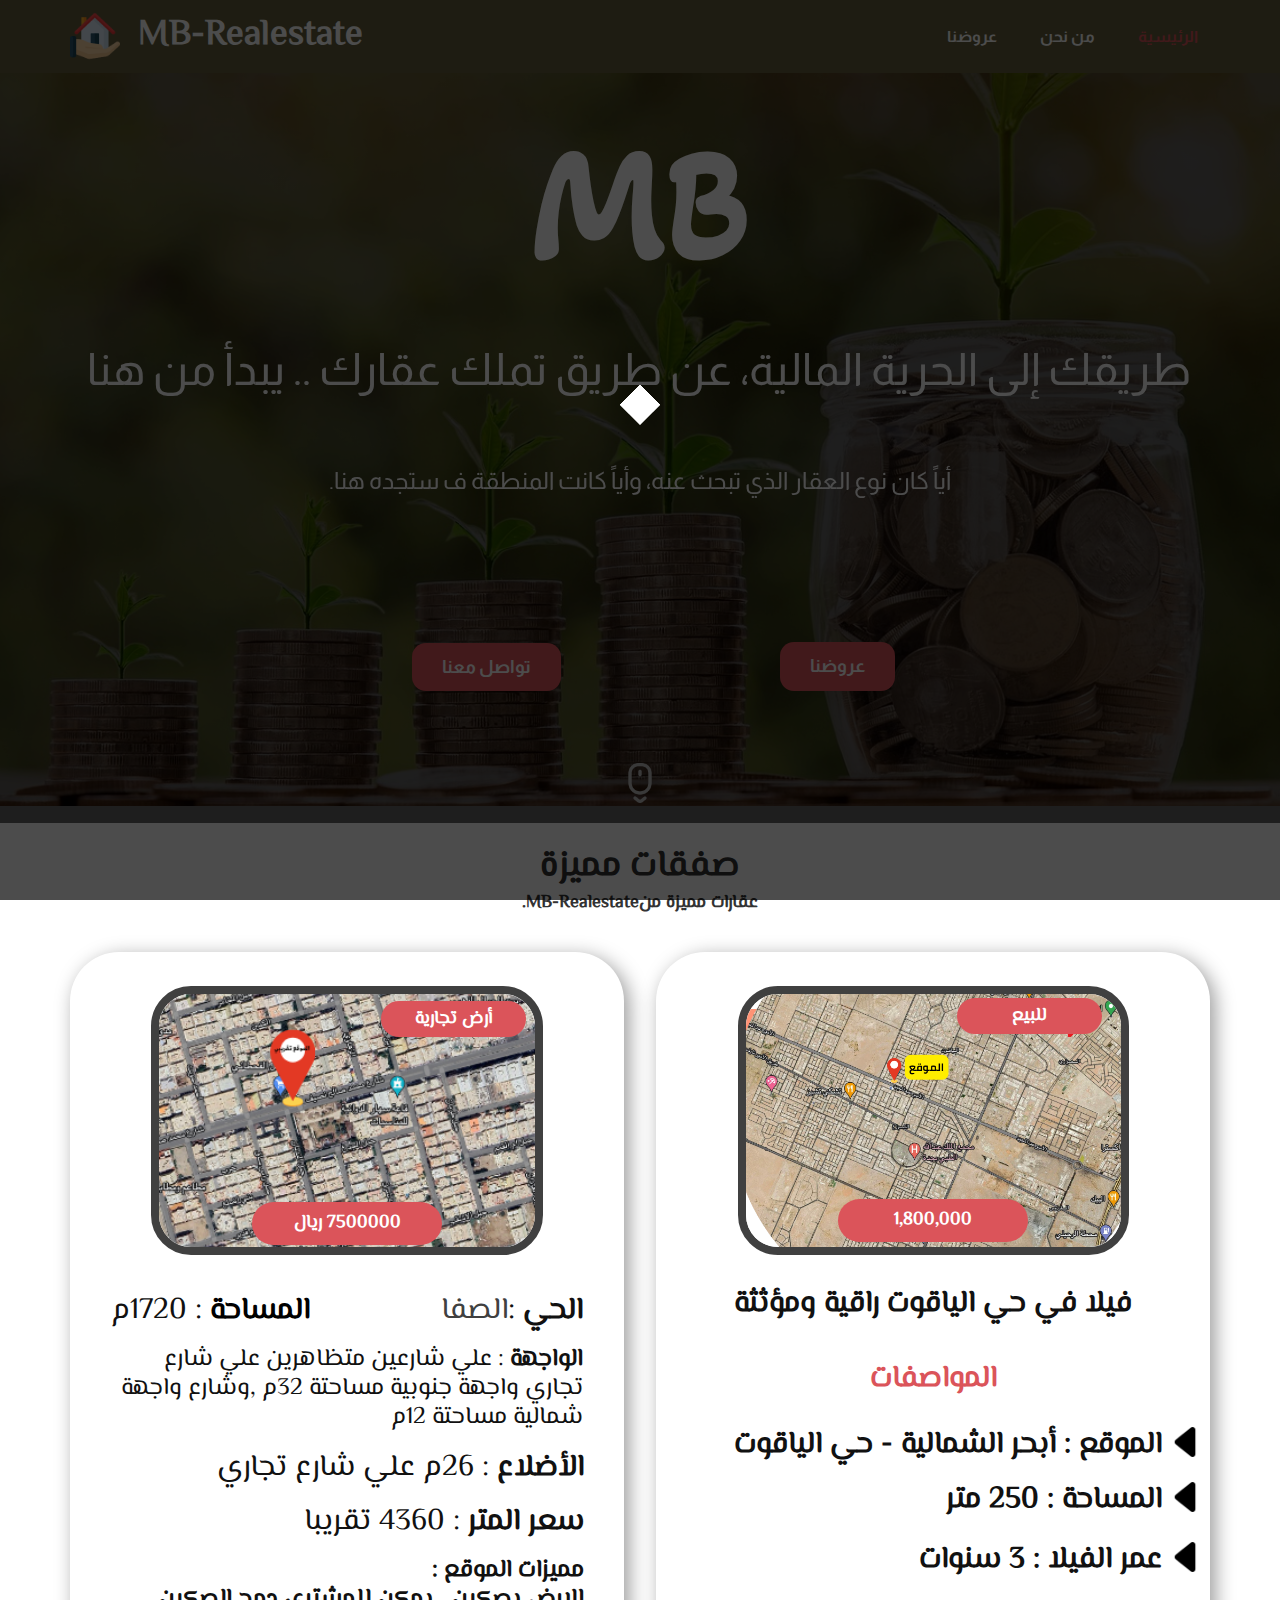
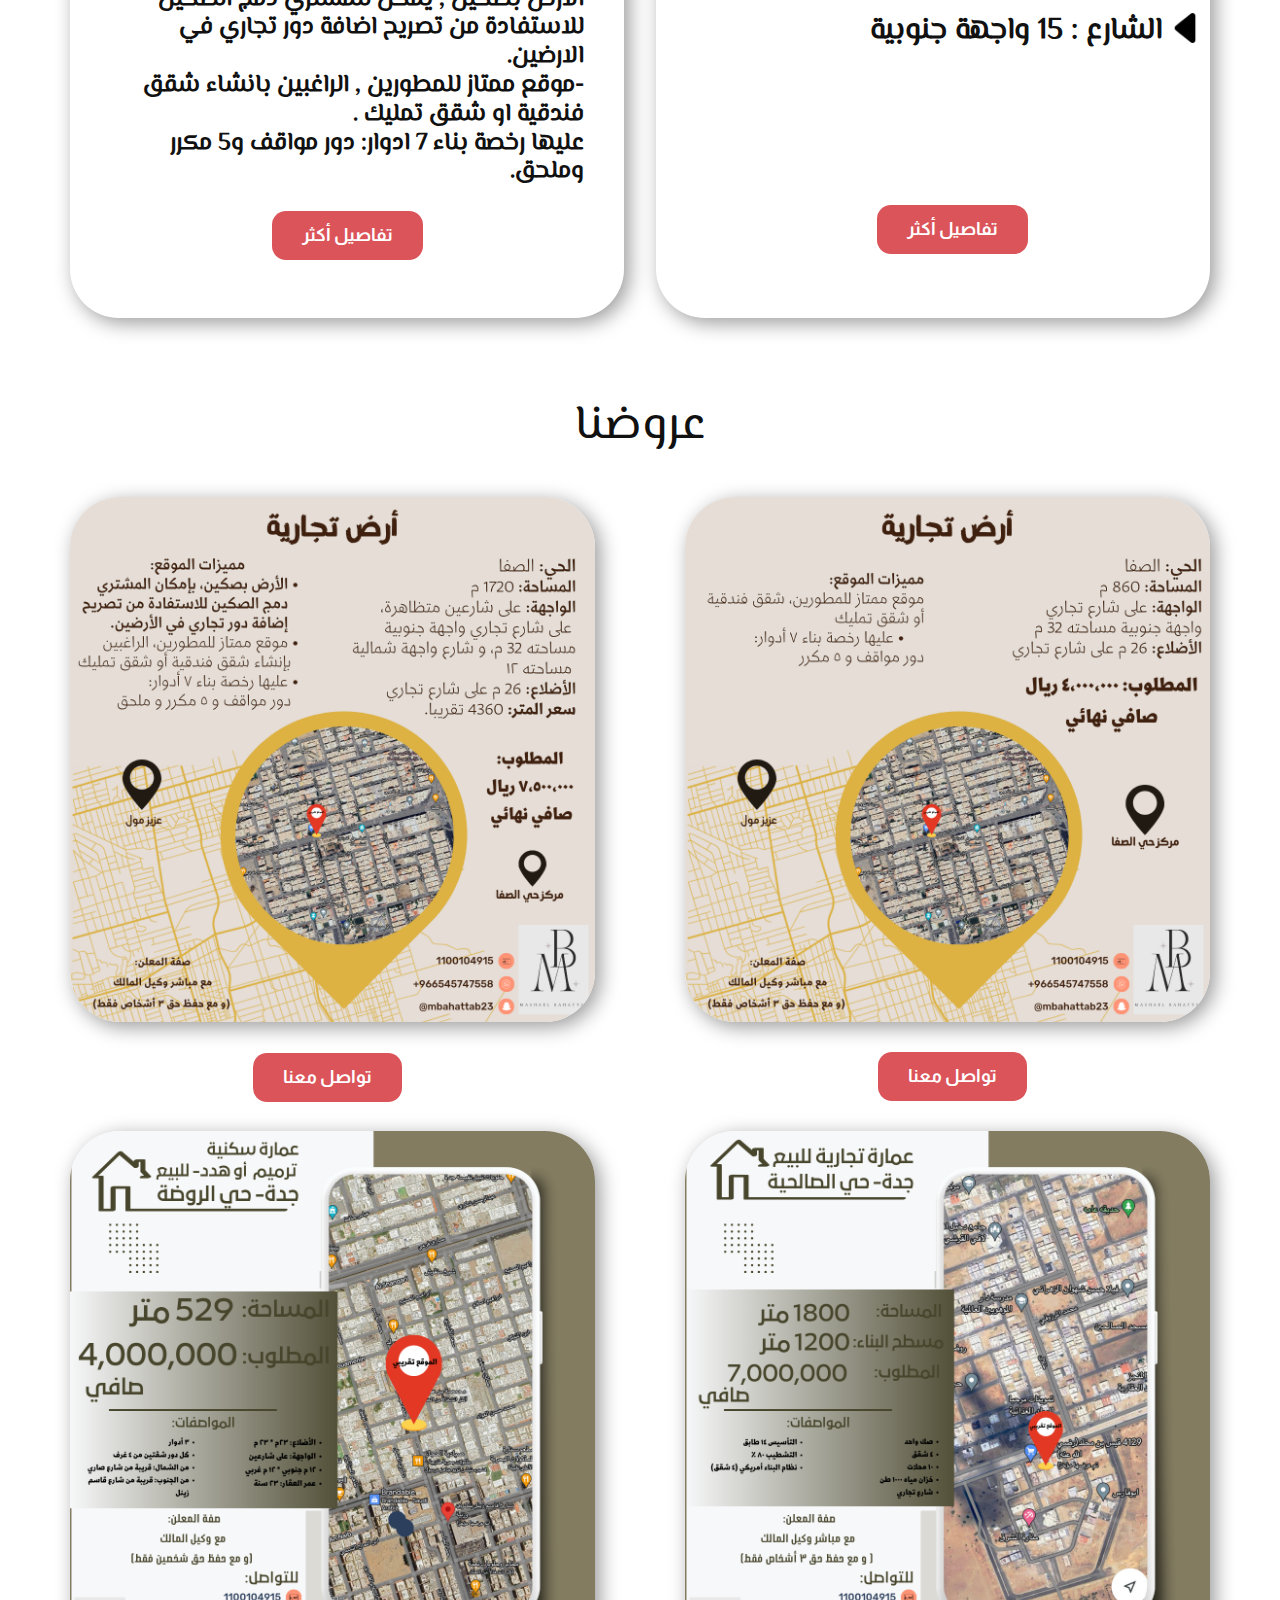
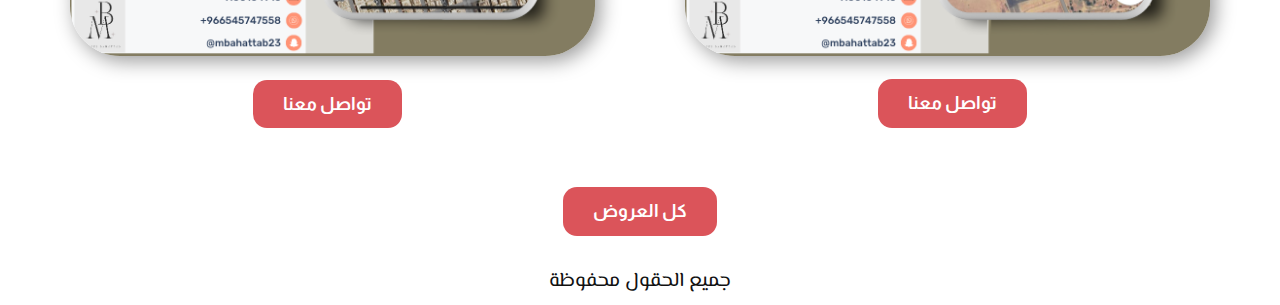
<file: index.html>
<!DOCTYPE html>
<html style="font-size: 16px;" lang="ar">

  <head>
    <meta name="viewport" content="width=device-width, initial-scale=1.0">
    <meta charset="utf-8">
    <meta name="keywords" content="MB-Realestate">
    <meta name="description" content>
    <title>MB-Realestate</title>
    <link rel="stylesheet" href="style.css" media="screen">
    <link rel="stylesheet" href="Home.css" media="screen">
    <script class="u-script" type="text/javascript" src="jquery.js" defer></script>
    <script class="u-script" type="text/javascript" src="main.js" defer></script>
    <meta name="generator" content="MB-Realestate">
    <link id="u-theme-google-font" rel="stylesheet"
      href="https://fonts.googleapis.com/css?family=Roboto:100,100i,300,300i,400,400i,500,500i,700,700i,900,900i|Open+Sans:300,300i,400,400i,500,500i,600,600i,700,700i,800,800i">
    <link id="u-page-google-font" rel="stylesheet"
      href="https://fonts.googleapis.com/css?family=Akaya+Telivigala:400|Almarai:300,400,700,800">
    <!-- تعيين الأيقونة -->
    <link rel="icon" type="image/ico" href="images/602175.png">
    <script type="application/ld+json">{
		"@context": "http://schema.org",
		"@type": "Organization",
		"name": "MB-Realestate"
}

</script>
    <meta name="theme-color" content="#478ac9">
    <meta property="og:title" content="Home">
    <meta property="og:description" content>
    <meta property="og:type" content="website">
  </head>

  <body data-home-page="Home.html" data-home-page-title="Home"
    class="u-body u-overlap u-overlap-contrast u-xl-mode"
    data-lang="en">

    <!-- العنصر الأب للطبقة السوداء -->
    <div class="loading-overlay">
      <!-- نص "حاري التحميل" -->
      <div class="loader">
        <div class="loader-square"></div>
        <div class="loader-square"></div>
        <div class="loader-square"></div>
        <div class="loader-square"></div>
        <div class="loader-square"></div>
        <div class="loader-square"></div>
        <div class="loader-square"></div>
      </div>
    </div>
    <header
      class="u-clearfix u-custom-color-1 u-header u-sticky u-sticky-a741 u-header"
      id="sec-7a72">
      <div class="u-clearfix u-sheet u-sheet-1"><span
          class="u-file-icon u-icon u-icon-1"><img src="images/602175.png"
            alt></span>
        <h2 class="u-custom-font u-text u-text-default u-text-1">MB-Realestate</h2>
        <nav class="u-menu u-menu-one-level u-offcanvas u-menu-1"
          data-responsive-from="MD">
          <div class="menu-collapse u-custom-font"
            style="font-size: 1rem; letter-spacing: 0px; font-family: Almarai; font-weight: 700;">
            <a
              class="u-button-style u-custom-active-color u-custom-left-right-menu-spacing u-custom-padding-bottom u-custom-text-active-color u-custom-text-hover-color u-custom-top-bottom-menu-spacing u-file-icon u-nav-link u-text-active-palette-1-base u-text-hover-palette-2-base u-text-white u-file-icon-2"
              href="#">
              <img src="images/10486773-da2060ac.png" alt>
            </a>
          </div>
          <div class="u-custom-menu u-nav-container">
            <ul class="u-custom-font u-nav u-unstyled u-nav-1">
              <li class="u-nav-item"><a
                  class="u-button-style u-nav-link u-text-active-palette-2-base u-text-hover-palette-3-base"
                  href="gallery.html" style="padding: 10px 20px;">عروضنا</a>
              </li>
              <li class="u-nav-item"><a
                  class="u-button-style u-nav-link u-text-active-palette-2-base u-text-hover-palette-3-base"
                  href="About.html" style="padding: 10px 20px;">من نحن</a>
              </li>
              <li class="u-nav-item"><a
                  class="u-button-style u-nav-link u-text-active-palette-2-base u-text-hover-palette-3-base"
                  href="Home.html" style="padding: 10px 12px 10px 20px;">الرئيسية</a>
              </li>
            </ul>
          </div>
          <div class="u-custom-menu u-nav-container-collapse">
            <div
              class="u-container-style u-grey-90 u-inner-container-layout u-sidenav">
              <div class="u-inner-container-layout u-sidenav-overflow">
                <div class="u-menu-close"></div>
                <ul
                  class="u-align-center u-custom-font u-nav u-popupmenu-items u-text-active-palette-2-base u-text-hover-palette-3-base u-unstyled u-nav-2">
                  <li class="u-nav-item"><a class="u-button-style u-nav-link"
                      href="gallery.html"
                      style="padding-top: 42px; padding-bottom: 42px;">عروضنا</a>
                  </li>
                  <li class="u-nav-item"><a class="u-button-style u-nav-link"
                      href="About.html"
                      style="padding-top: 42px; padding-bottom: 42px;">من نحن</a>
                  </li>
                  <li class="u-nav-item"><a class="u-button-style u-nav-link"
                      href="Home.html"
                      style="padding-top: 42px; padding-bottom: 42px;">الرئيسية</a>
                  </li>
                </ul>
              </div>
            </div>
            <div class="u-black u-menu-overlay u-opacity u-opacity-55"></div>
          </div>
        </nav>
      </div>
      <style class="u-sticky-style" data-style-id="a741">
      .u-sticky-fixed.u-sticky-a741,
      .u-body.u-sticky-fixed .u-sticky-a741 {
        box-shadow: 5px 5px 20px 0px rgba(0, 0, 0, 0.4) !important
      }
    </style>
    </header>
    <section
      class="skrollable u-clearfix u-image u-parallax u-shading u-section-1"
      id="sec-15cb" data-image-width="1280"
      data-image-height="865">
      <div class="u-clearfix u-sheet u-sheet-1">
        <h1 class="u-align-center u-custom-font u-text u-text-default u-text-1"
          data-animation-name="flipIn"
          data-animation-duration="1000" data-animation-direction="X"> MB</h1>
        <h1
          class="u-align-center u-custom-font u-text u-text-default-xl u-text-2"
          data-animation-name="flipIn"
          data-animation-duration="1000" data-animation-direction="X"
          style="direction: rtl;"> طريقك إلى الحرية المالية،
          عن طريق تملك عقارك ..
          يبدأ من هنا</h1>
        <h1 class="u-align-center u-custom-font u-text u-text-default u-text-3"
          data-animation-name="customAnimationIn"
          data-animation-duration="1000" data-animation-direction="X"
          style="direction: rtl;"> أياً كان نوع العقار الذي
          تبحث عنه، وأياً كانت
          المنطقة ف ستجده هنا.</h1>
        <a href="https://mb-realestate.blogspot.com/"
          class="u-align-center u-border-2 u-border-grey-75 u-btn u-btn-round u-button-style u-custom-font u-hover-palette-2-dark-1 u-palette-2-base u-radius-14 u-btn-1">عروضنا</a>
        <a
          href="https://api.whatsapp.com/send/?phone=966545747558&amp;text=%D9%85%D8%B1%D8%AD%D8%A8%D8%A7+%D9%84%D9%82%D8%AF+%D8%B1%D8%A7%D9%8A%D8%AA+%D8%B9%D8%B1%D8%B6%D8%A7+%D8%B9%D9%84%D9%8A+%D9%85%D9%88%D9%82%D8%B9%D9%83%D9%85+%2C+%D9%88%D9%84%D8%AF%D9%8A+%D8%A8%D8%B9%D8%B6+%D8%A7%D9%84%D8%A7%D8%B3%D8%AA%D9%81%D8%B3%D8%A7%D8%B1%D8%A7%D8%AA+&amp;type=phone_number&amp;app_absent=0"
          class="u-align-center u-border-2 u-border-grey-75 u-btn u-btn-round u-button-style u-custom-font u-hover-palette-2-dark-1 u-palette-2-base u-radius-14 u-btn-2">تواصل
          معنا</a><span
          class="infinite u-file-icon u-icon u-text-grey-25 u-icon-1"
          data-animation-name="swing"
          data-animation-duration="3750" data-animation-direction
          data-href="Home.html#sec-c56e"><img
            src="images/11105543-085f38e9.png" alt></span>
      </div>
    </section>
    <section class="u-clearfix u-section-2" id="sec-6c32">
      <div
        class="u-clearfix u-sheet u-valign-middle-lg u-valign-middle-md u-valign-middle-sm u-valign-middle-xs u-sheet-1">
        <h2
          class="u-align-center u-custom-font u-text u-text-default u-text-grey-80 u-text-1">صفقات
          مميزة</h2>
        <h2
          class="u-align-center u-custom-font u-text u-text-default u-text-grey-80 u-text-2"
          style="direction: rtl;">
          عقارات مميزة من
          ​MB-Realestate. </h2>
        <div
          class="u-container-style u-expanded-width-lg u-expanded-width-md u-expanded-width-sm u-expanded-width-xs u-group u-radius-49 u-shape-round u-white u-group-1">
          <div class="u-container-layout u-container-layout-1">
            <img
              class="u-align-center u-border-8 u-border-grey-75 u-image u-image-round u-radius-40 u-image-1"
              src="images/1.png" alt data-image-width="335"
              data-image-height="374">
            <div
              class="u-container-style u-group u-palette-2-base u-radius-50 u-shape-round u-group-2">
              <div class="u-container-layout u-valign-middle">
                <h4 class="u-custom-font u-text u-text-default u-text-3">أرض
                  تجارية</h4>
              </div>
            </div>
            <div
              class="u-container-align-center u-container-style u-group u-palette-2-base u-radius-50 u-shape-round u-group-3">
              <div
                class="u-container-layout u-valign-middle u-container-layout-3">
                <h4
                  class="u-align-center u-custom-font u-text u-text-default u-text-4"
                  style="direction: rtl;">7500000
                  ريال</h4>
              </div>
            </div>
            <h3 class="u-custom-font u-text u-text-default u-text-5">
              <span style="font-weight: 700;">الحي</span> :<span
                class="u-text-grey-75">الصفا</span>
            </h3>
            <h3 class="u-custom-font u-text u-text-default u-text-6">
              <span class="u-text-black" style="font-weight: 700;"
                style="direction: rtl;">المساحة</span> : 1720م
            </h3>
            <h3 class="u-align-right u-custom-font u-text u-text-7"
              style="direction: rtl;">
              <span style="font-weight: 700;">الواجهة </span>: علي شارعين
              متظاهرين علي شارع تجاري واجهة جنوبية مساحتة 32م
              ,وشارع واجهة شمالية مساحتة 12م
            </h3>
            <h3 class="u-align-right u-custom-font u-text u-text-8">
              <span style="font-weight: 700;" style="direction: rtl;">الأضلاع&nbsp;</span>:
              26م علي شارع تجاري
            </h3>
            <h3 class="u-align-right u-custom-font u-text u-text-9">
              <span style="font-weight: 700;" style="direction: rtl;">سعر
                المتر&nbsp;</span>: 4360 تقريبا
            </h3>
            <h3 class="u-align-right u-custom-font u-text u-text-10"
              style="direction: rtl;">
              <span style="font-weight: 700;" style="direction: rtl;">مميزات
                الموقع&nbsp;</span>:<br>الارض بصكين , يمكن
              للمشتري دمج الصكين
              للاستفادة من تصريح اضافة دور تجاري في الارضين.<br>-موقع ممتاز
              للمطورين , الراغبين بانشاء شقق فندقية او شقق
              تمليك .<br>عليها رخصة بناء 7 ادوار: دور مواقف و5 مكرر وملحق.<br>
            </h3>
            <a
              href="https://wa.me/966545747558?text=%D9%85%D8%B1%D8%AD%D8%A8%D8%A7%20%D9%84%D9%82%D8%AF%20%D8%B1%D8%A7%D9%8A%D8%AA%20%D8%B9%D8%B1%D8%B6%D8%A7%20%D8%B9%D9%84%D9%8A%20%D9%85%D9%88%D9%82%D8%B9%D9%83%D9%85%20,%20%D9%88%D9%84%D8%AF%D9%8A%20%D8%A8%D8%B9%D8%B6%20%D8%A7%D9%84%D8%A7%D8%B3%D8%AA%D9%81%D8%B3%D8%A7%D8%B1%D8%A7%D8%AA%20%D8%A8%D8%AE%D8%B5%D9%88%D8%B5%20%0A%D8%A7%D9%84%D8%A7%D8%B1%D8%B6%20%D8%A7%D9%84%D8%AA%D8%AC%D8%A7%D8%B1%D9%8A%D9%87%20%D8%A8%D8%AD%D9%8A%20%D8%A7%D9%84%D8%B5%D9%81%D8%A7%20,%20%D9%85%D8%B3%D8%A7%D8%AD%D8%A9%201720%20%D9%85%20%0A"
              class="u-align-center u-border-2 u-border-grey-75 u-btn u-btn-round u-button-style u-custom-font u-hover-palette-2-dark-1 u-palette-2-base u-radius-14 u-btn-1">تفاصيل
              أكثر</a>
          </div>
        </div>
        <div
          class="u-container-style u-expanded-width-lg u-expanded-width-md u-expanded-width-sm u-expanded-width-xs u-group u-radius-49 u-shape-round u-white u-group-4">
          <div class="u-container-layout u-container-layout-4">
            <img
              class="u-align-center u-border-8 u-border-grey-75 u-image u-image-round u-radius-40 u-image-2"
              src="images/7.png" alt data-image-width="702"
              data-image-height="699">
            <div
              class="u-container-style u-group u-palette-2-base u-radius-50 u-shape-round u-group-5">
              <div class="u-container-layout u-valign-middle">
                <h4 class="u-custom-font u-text u-text-default u-text-11">للبيع</h4>
              </div>
            </div>
            <div
              class="u-container-align-center u-container-style u-group u-palette-2-base u-radius-50 u-shape-round u-group-6">
              <div
                class="u-container-layout u-valign-middle u-container-layout-6">
                <h4
                  class="u-align-center u-custom-font u-text u-text-default u-text-12">1,800,000</h4>
              </div>
            </div>
            <h3 class="u-align-center u-custom-font u-text u-text-13"><b>فيلا في
                حي الياقوت راقية ومؤثثة</b>
            </h3>
            <h3
              class="u-align-center u-custom-font u-text u-text-palette-2-base u-text-14"><b>المواصفات</b>
            </h3>
            <h3 class="u-align-right u-custom-font u-text u-text-15"><b>الموقع :
                أبحر الشمالية - حي الياقوت</b>&nbsp;<span
                class="u-file-icon u-icon"><img src="images/45050.png" alt></span>
            </h3>
            <h3 class="u-align-right u-custom-font u-text u-text-16"><b>المساحة
                : 250 متر</b>&nbsp;<span
                class="u-file-icon u-icon"><img src="images/45050.png" alt></span>
            </h3>
            <h3 class="u-align-right u-custom-font u-text u-text-17"><b>عمر
                الفيلا : 3 سنوات</b>&nbsp;<span
                class="u-file-icon u-icon"><img src="images/45050.png" alt></span>
            </h3>
            <h3 class="u-align-right u-custom-font u-text u-text-18"><b>الشارع :
                15 واجهة جنوبية</b>&nbsp;<span
                class="u-file-icon u-icon"><img src="images/45050.png" alt></span>
            </h3>
            <a
              href="https://wa.me/966545747558?text=%D9%85%D8%B1%D8%AD%D8%A8%D8%A7%20%D9%84%D9%82%D8%AF%20%D8%B1%D8%A7%D9%8A%D8%AA%20%D8%B9%D8%B1%D8%B6%D8%A7%20%D8%B9%D9%84%D9%8A%20%D9%85%D9%88%D9%82%D8%B9%D9%83%D9%85%20,%20%D9%88%D9%84%D8%AF%D9%8A%20%D8%A8%D8%B9%D8%B6%20%D8%A7%D9%84%D8%A7%D8%B3%D8%AA%D9%81%D8%B3%D8%A7%D8%B1%D8%A7%D8%AA%20%D8%A8%D8%AE%D8%B5%D9%88%D8%B5%20%0A%D9%81%D9%8A%D9%84%D8%A7%20%D9%81%D9%8A%20%D8%AD%D9%8A%20%D8%A7%D9%84%D9%8A%D8%A7%D9%82%D9%88%D8%AA%20%D8%B1%D8%A7%D9%82%D9%8A%D8%A9%20%D9%88%D9%85%D8%A4%D8%AB%D8%AB%D8%A9%0A"
              class="u-align-center u-border-2 u-border-grey-75 u-btn u-btn-round u-button-style u-custom-font u-hover-palette-2-dark-1 u-palette-2-base u-radius-14 u-btn-2">تفاصيل
              أكثر</a>
          </div>
        </div>
      </div>
    </section>
    <section class="u-clearfix u-hidden-xs u-section-3" id="sec-c56e">
      <div class="u-clearfix u-sheet u-sheet-1">
        <h1 class="u-custom-font u-text u-text-default u-text-1">عروضنا</h1>
        <img
          class="u-expanded-width-lg u-expanded-width-md u-expanded-width-sm u-expanded-width-xs u-image u-image-round u-preserve-proportions u-radius-50 u-image-1"
          src="images/11.png" alt data-image-width="1080"
          data-image-height="1080">
        <img
          class="u-expanded-width-lg u-expanded-width-md u-expanded-width-sm u-expanded-width-xs u-image u-image-round u-preserve-proportions u-radius-50 u-image-2"
          src="images/2.png" alt data-image-width="1080"
          data-image-height="1080">
        <a
          href="https://wa.me/966545747558?text=%D9%85%D8%B1%D8%AD%D8%A8%D8%A7%20%D9%84%D9%82%D8%AF%20%D8%B1%D8%A7%D9%8A%D8%AA%20%D8%B9%D8%B1%D8%B6%D8%A7%20%D8%B9%D9%84%D9%8A%20%D9%85%D9%88%D9%82%D8%B9%D9%83%D9%85%20,%20%D9%88%D9%84%D8%AF%D9%8A%20%D8%A8%D8%B9%D8%B6%20%D8%A7%D9%84%D8%A7%D8%B3%D8%AA%D9%81%D8%B3%D8%A7%D8%B1%D8%A7%D8%AA%20%0A"
          class="u-align-center u-border-2 u-border-grey-75 u-btn u-btn-round u-button-style u-custom-font u-hover-palette-2-dark-1 u-palette-2-base u-radius-14 u-btn-1">تواصل
          معنا</a>
        <a
          href="https://wa.me/966545747558?text=%D9%85%D8%B1%D8%AD%D8%A8%D8%A7%20%D9%84%D9%82%D8%AF%20%D8%B1%D8%A7%D9%8A%D8%AA%20%D8%B9%D8%B1%D8%B6%D8%A7%20%D8%B9%D9%84%D9%8A%20%D9%85%D9%88%D9%82%D8%B9%D9%83%D9%85%20,%20%D9%88%D9%84%D8%AF%D9%8A%20%D8%A8%D8%B9%D8%B6%20%D8%A7%D9%84%D8%A7%D8%B3%D8%AA%D9%81%D8%B3%D8%A7%D8%B1%D8%A7%D8%AA%20%D8%A8%D8%AE%D8%B5%D9%88%D8%B5%20%0A%D8%A7%D9%84%D8%A7%D8%B1%D8%B6%20%D8%A7%D9%84%D8%AA%D8%AC%D8%A7%D8%B1%D9%8A%D9%87%20%D8%A8%D8%AD%D9%8A%20%D8%A7%D9%84%D8%B5%D9%81%D8%A7%20,%20%D9%85%D8%B3%D8%A7%D8%AD%D8%A9%201720%20%D9%85%20%0A"
          class="u-align-center u-border-2 u-border-grey-75 u-btn u-btn-round u-button-style u-custom-font u-hover-palette-2-dark-1 u-palette-2-base u-radius-14 u-btn-2">تواصل
          معنا</a>
        <img
          class="u-expanded-width-lg u-expanded-width-md u-expanded-width-sm u-expanded-width-xs u-image u-image-round u-preserve-proportions u-radius-50 u-image-3"
          src="images/3.png" alt data-image-width="1080"
          data-image-height="1080">
        <img
          class="u-align-center-lg u-align-center-md u-align-center-sm u-align-center-xs u-expanded-width-lg u-expanded-width-md u-expanded-width-sm u-expanded-width-xs u-image u-image-round u-preserve-proportions u-radius-50 u-image-4"
          src="images/4.png" alt data-image-width="1080"
          data-image-height="1080">
        <a
          href="https://wa.me/966545747558?text=%D9%85%D8%B1%D8%AD%D8%A8%D8%A7%20%D9%84%D9%82%D8%AF%20%D8%B1%D8%A7%D9%8A%D8%AA%20%D8%B9%D8%B1%D8%B6%D8%A7%20%D8%B9%D9%84%D9%8A%20%D9%85%D9%88%D9%82%D8%B9%D9%83%D9%85%20,%20%D9%88%D9%84%D8%AF%D9%8A%20%D8%A8%D8%B9%D8%B6%20%D8%A7%D9%84%D8%A7%D8%B3%D8%AA%D9%81%D8%B3%D8%A7%D8%B1%D8%A7%D8%AA%20%0A"
          class="u-align-center u-border-2 u-border-grey-75 u-btn u-btn-round u-button-style u-custom-font u-hover-palette-2-dark-1 u-palette-2-base u-radius-14 u-btn-3">تواصل
          معنا</a>
        <a
          href="https://wa.me/966545747558?text=%D9%85%D8%B1%D8%AD%D8%A8%D8%A7%20%D9%84%D9%82%D8%AF%20%D8%B1%D8%A7%D9%8A%D8%AA%20%D8%B9%D8%B1%D8%B6%D8%A7%20%D8%B9%D9%84%D9%8A%20%D9%85%D9%88%D9%82%D8%B9%D9%83%D9%85%20,%20%D9%88%D9%84%D8%AF%D9%8A%20%D8%A8%D8%B9%D8%B6%20%D8%A7%D9%84%D8%A7%D8%B3%D8%AA%D9%81%D8%B3%D8%A7%D8%B1%D8%A7%D8%AA%20%0A"
          class="u-align-center u-border-2 u-border-grey-75 u-btn u-btn-round u-button-style u-custom-font u-hover-palette-2-dark-1 u-palette-2-base u-radius-14 u-btn-4">تواصل
          معنا</a>
        <a href="gallery.html"
          class="u-align-center u-border-2 u-border-grey-75 u-btn u-btn-round u-button-style u-custom-font u-hover-palette-2-dark-1 u-palette-2-base u-radius-14 u-btn-5">كل
          العروض</a>
      </div>
    </section>
    <section
      class="u-clearfix u-hidden-lg u-hidden-md u-hidden-sm u-hidden-xl u-section-4"
      id="sec-699a">
      <div class="u-clearfix u-sheet u-sheet-1">
        <div
          class="u-container-style u-expanded-width-lg u-expanded-width-md u-expanded-width-sm u-expanded-width-xs u-group u-radius-49 u-shape-round u-white u-group-1">
          <div class="u-container-layout u-container-layout-1">
            <img
              class="u-align-center u-border-8 u-border-grey-75 u-image u-image-round u-radius-40 u-image-1"
              src="images/31.png" alt data-image-width="398"
              data-image-height="353">
            <div
              class="u-container-style u-group u-palette-2-base u-radius-50 u-shape-round u-group-2">
              <div class="u-container-layout u-valign-middle">
                <h4 class="u-custom-font u-text u-text-default u-text-1">للبيع</h4>
              </div>
            </div>
            <div
              class="u-container-align-center u-container-style u-group u-palette-2-base u-radius-50 u-shape-round u-group-3">
              <div
                class="u-container-layout u-valign-middle u-container-layout-3">
                <h4
                  class="u-align-center u-custom-font u-text u-text-default u-text-2">7,000.000</h4>
              </div>
            </div>
            <h3 class="u-align-center u-custom-font u-text u-text-3"><b>عمارة
                تجارية للبيع</b>
            </h3>
            <h3
              class="u-align-center u-custom-font u-text u-text-palette-2-base u-text-4"><b>المواصفات</b>
            </h3>
            <h3 class="u-align-right u-custom-font u-text u-text-5"><b>الموقع :
                جدة -حي الصالحية</b>&nbsp;<span
                class="u-file-icon u-icon"><img src="images/45050.png" alt></span>
            </h3>
            <h3 class="u-align-right u-custom-font u-text u-text-6"><b>المساحة :
                1200 متر</b>&nbsp;<span
                class="u-file-icon u-icon"><img src="images/45050.png" alt></span>
            </h3>
            <h3 class="u-align-right u-custom-font u-text u-text-7"><b>صك واحد</b>&nbsp;<span
                class="u-file-icon u-icon"><img src="images/45050.png" alt></span>
            </h3>
            <h3 class="u-align-right u-custom-font u-text u-text-8"><b>التاسيس :
                14 طابق</b>&nbsp;<span
                class="u-file-icon u-icon"><img src="images/45050.png" alt></span>
            </h3>
            <a
              href="https://wa.me/966545747558?text=%D9%85%D8%B1%D8%AD%D8%A8%D8%A7%20%D9%84%D9%82%D8%AF%20%D8%B1%D8%A7%D9%8A%D8%AA%20%D8%B9%D8%B1%D8%B6%D8%A7%20%D8%B9%D9%84%D9%8A%20%D9%85%D9%88%D9%82%D8%B9%D9%83%D9%85%20,%20%D9%88%D9%84%D8%AF%D9%8A%20%D8%A8%D8%B9%D8%B6%20%D8%A7%D9%84%D8%A7%D8%B3%D8%AA%D9%81%D8%B3%D8%A7%D8%B1%D8%A7%D8%AA%20%D8%A8%D8%AE%D8%B5%D9%88%D8%B5%20%0A%D9%81%D9%8A%D9%84%D8%A7%20%D9%81%D9%8A%20%D8%AD%D9%8A%20%D8%A7%D9%84%D9%8A%D8%A7%D9%82%D9%88%D8%AA%20%D8%B1%D8%A7%D9%82%D9%8A%D8%A9%20%D9%88%D9%85%D8%A4%D8%AB%D8%AB%D8%A9%0A"
              class="u-align-center u-border-2 u-border-grey-75 u-btn u-btn-round u-button-style u-custom-font u-hover-palette-2-dark-1 u-palette-2-base u-radius-14 u-btn-1">تفاصيل
              أكثر</a>
            <h3 class="u-align-right u-custom-font u-text u-text-9"><b>الطابق
                الواحد : 4 شقق</b><span
                class="u-file-icon u-icon"><img src="images/45050.png" alt></span>
            </h3>
            <h3 class="u-align-right u-custom-font u-text u-text-10"><b>التشطيب:80%</b><span
                class="u-file-icon u-icon"><img src="images/45050.png" alt></span>
            </h3>
            <h3 class="u-align-right u-custom-font u-text u-text-11"><b>10 محلات</b><span
                class="u-file-icon u-icon"><img
                  src="images/45050.png" alt></span>
            </h3>
            <h3 class="u-align-right u-custom-font u-text u-text-12"><b>نظام
                البناء: امريكي 4 شقق&nbsp;</b><span
                class="u-file-icon u-icon"><img src="images/45050.png" alt></span>
            </h3>
            <h3 class="u-align-right u-custom-font u-text u-text-13"><b>خزان
                مياه 1000 طن</b><span
                class="u-file-icon u-icon"><img src="images/45050.png" alt></span>
            </h3>
            <h3 class="u-align-right u-custom-font u-text u-text-14"><b>شارع
                تجاري</b><span
                class="u-file-icon u-icon"><img src="images/45050.png" alt></span>
            </h3>
          </div>
        </div>
        <a href="gallery.html"
          class="u-align-center u-border-2 u-border-grey-75 u-btn u-btn-round u-button-style u-custom-font u-hover-palette-2-dark-1 u-palette-2-base u-radius-14 u-btn-2">اطلع
          على المزيد</a>
      </div>
    </section>
    <style class="u-overlap-style">
    .u-overlap:not(.u-sticky-scroll) .u-header {
      background-color: #665f3f !important
    }
  </style>

    <footer class="u-align-center u-clearfix u-footer u-white u-footer"
      id="sec-a576">
      <div class="u-clearfix u-sheet u-valign-middle-xl u-sheet-1">
        <p class="u-custom-font u-small-text u-text u-text-variant u-text-1"
          style="direction: rtl;">جميع الحقول محفوظة
        </p>
      </div>
    </footer><span
      style="height: 64px; width: 64px; margin-left: 0px; margin-right: auto; margin-top: 0px; right: 20px; bottom: 20px; padding: 15px; background-image: none;"
      class="u-back-to-top u-custom-color-1 u-file-icon u-icon u-icon-circle u-opacity u-opacity-85 u-text-white"
      data-href="#"><img src="images/17fa5b35.png" alt></span>

  </body>

</html>
</file>
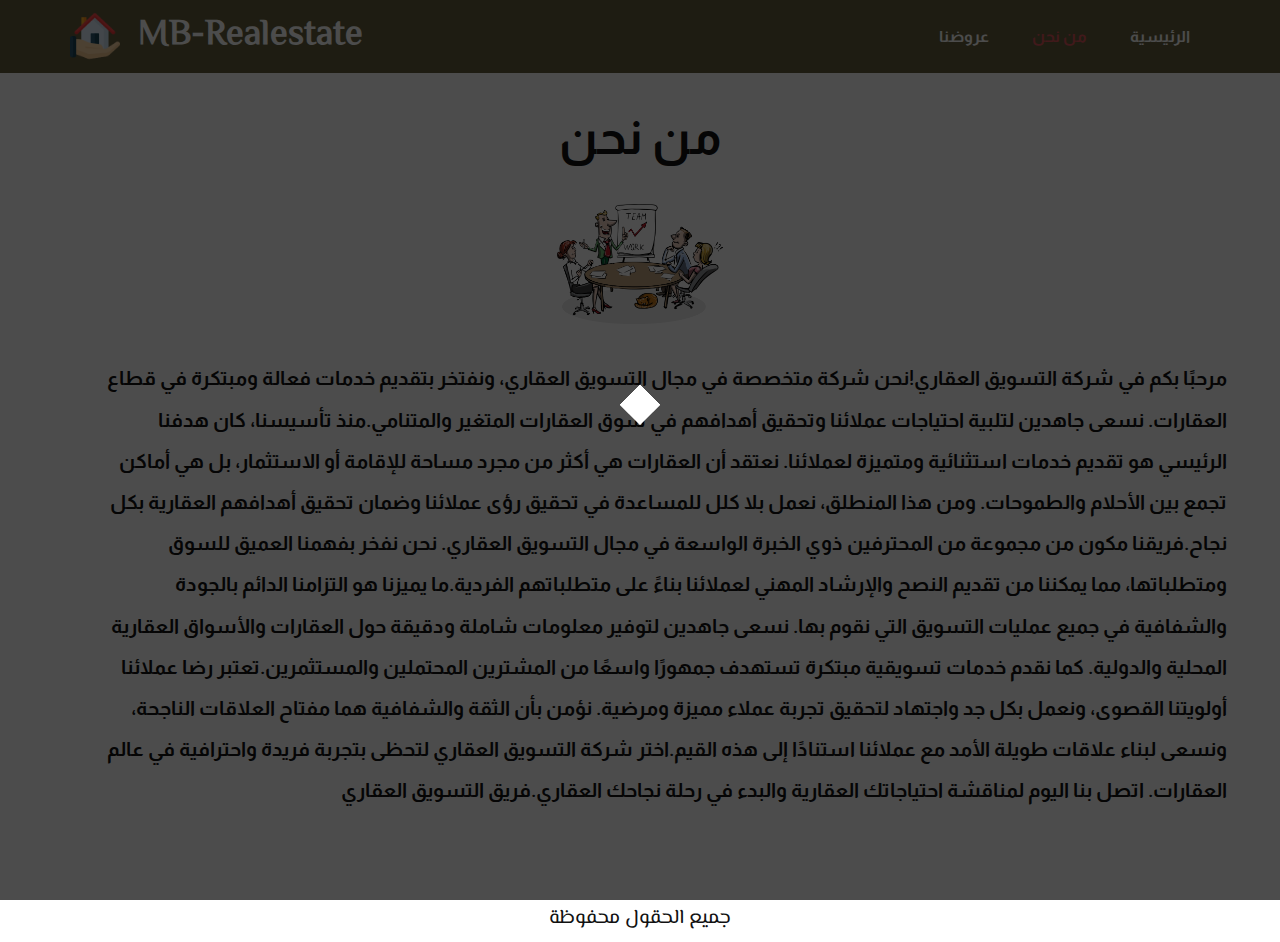
<file: About.html>
<!DOCTYPE html>
<html style="font-size: 16px;" lang="ar">

<head>
  <meta name="viewport" content="width=device-width, initial-scale=1.0">
  <meta charset="utf-8">
  <meta name="keywords" content="">
  <meta name="description" content="">
  <title>من نحن</title>
  <link rel="stylesheet" href="style.css" media="screen">
  <link rel="stylesheet" href="About.css" media="screen">
  <script class="u-script" type="text/javascript" src="jquery.js" defer=""></script>
  <script class="u-script" type="text/javascript" src="main.js" defer=""></script>
  <meta name="generator" content="about us">

  <link id="u-theme-google-font" rel="stylesheet"
    href="https://fonts.googleapis.com/css?family=Roboto:100,100i,300,300i,400,400i,500,500i,700,700i,900,900i|Open+Sans:300,300i,400,400i,500,500i,600,600i,700,700i,800,800i">
  <link id="u-page-google-font" rel="stylesheet" href="https://fonts.googleapis.com/css?family=Almarai:300,400,700,800">
  <!-- تعيين الأيقونة -->
  <link rel="icon" type="image/ico" href="images/602175.png">

  <script type="application/ld+json">{
		"@context": "http://schema.org",
		"@type": "Organization",
		"name": "MB-Realestate"
}</script>
  <meta name="theme-color" content="#478ac9">
  <meta property="og:title" content="About">
  <meta property="og:description" content="">
  <meta property="og:type" content="website">
</head>

<body class="u-body u-xl-mode" data-lang="en">
      <!-- العنصر الأب للطبقة السوداء -->
      <div class="loading-overlay">
        <!-- نص "حاري التحميل" -->
        <div class="loader">
          <div class="loader-square"></div>
          <div class="loader-square"></div>
          <div class="loader-square"></div>
          <div class="loader-square"></div>
          <div class="loader-square"></div>
          <div class="loader-square"></div>
          <div class="loader-square"></div>
          </div>
      </div>
  <header class="u-clearfix u-custom-color-1 u-header u-sticky u-sticky-a741 u-header" id="sec-7a72">
    <div class="u-clearfix u-sheet u-sheet-1"><span class="u-file-icon u-icon u-icon-1"><img src="images/602175.png"
          alt=""></span>
      <h2 class="u-custom-font u-text u-text-default u-text-1">MB-Realestate</h2>
      <nav class="u-menu u-menu-one-level u-offcanvas u-menu-1" data-responsive-from="MD">
        <div class="menu-collapse u-custom-font"
          style="font-size: 1rem; letter-spacing: 0px; font-family: Almarai; font-weight: 700;">
          <a class="u-button-style u-custom-active-color u-custom-left-right-menu-spacing u-custom-padding-bottom u-custom-text-active-color u-custom-text-hover-color u-custom-top-bottom-menu-spacing u-file-icon u-nav-link u-text-active-palette-1-base u-text-hover-palette-2-base u-file-icon-2"
            href="#">
            <img src="images/10486773-da2060ac.png" alt="القائمة">
          </a>
        </div>
        <div class="u-custom-menu u-nav-container">
          <ul class="u-custom-font u-nav u-unstyled u-nav-1">
            <li class="u-nav-item"><a
                class="u-button-style u-nav-link u-text-active-palette-2-base u-text-hover-palette-3-base"
                href="gallery.html" style="padding: 10px 20px;">عروضنا</a>
            </li>
            <li class="u-nav-item"><a
                class="u-button-style u-nav-link u-text-active-palette-2-base u-text-hover-palette-3-base"
                href="About.html" style="padding: 10px 20px;">من نحن</a>
            </li>
            <li class="u-nav-item"><a
                class="u-button-style u-nav-link u-text-active-palette-2-base u-text-hover-palette-3-base"
                href="Home.html" style="padding: 10px 20px;">الرئيسية</a>
            </li>
          </ul>
        </div>
        <div class="u-custom-menu u-nav-container-collapse">
          <div class="u-container-style u-grey-90 u-inner-container-layout u-sidenav">
            <div class="u-inner-container-layout u-sidenav-overflow">
              <div class="u-menu-close"></div>
              <ul
                class="u-align-center u-custom-font u-nav u-popupmenu-items u-text-active-palette-2-base u-text-hover-palette-3-base u-unstyled u-nav-2">
                <li class="u-nav-item"><a class="u-button-style u-nav-link" href="gallery.html"
                    style="padding-top: 42px; padding-bottom: 42px;">عروضنا</a>
                </li>
                <li class="u-nav-item"><a class="u-button-style u-nav-link" href="About.html"
                    style="padding-top: 42px; padding-bottom: 42px;">من نحن</a>
                </li>
                <li class="u-nav-item"><a class="u-button-style u-nav-link" href="Home.html"
                    style="padding-top: 42px; padding-bottom: 42px;">الرئيسية</a>
                </li>
              </ul>
            </div>
          </div>
          <div class="u-black u-menu-overlay u-opacity u-opacity-55"></div>
        </div>
      </nav>
    </div>
    <style class="u-sticky-style" data-style-id="a741">
      .u-sticky-fixed.u-sticky-a741,
      .u-body.u-sticky-fixed .u-sticky-a741 {
        box-shadow: 5px 5px 20px 0px rgba(0, 0, 0, 0.4) !important
      }
    </style>
  </header>
  <section class="u-clearfix u-section-1" id="sec-0513">
    <div class="u-clearfix u-sheet u-sheet-1">
      <h1 class="u-custom-font u-text u-text-default u-text-1">من نحن</h1>
      <img class="u-image u-image-contain u-image-round u-radius-10 u-image-1"
        src="images/1da7e510d6c43051e0ee435d635d451420096f1f989301c77754a8c1b572eee12bd8667f024d74b04728b731e69528badfdac3fed99f81fa60029e_1280.png"
        alt="" data-image-width="1280" data-image-height="929">
      <h1 class="u-align-right u-custom-font u-text u-text-2" style="direction: rtl;"> مرحبًا بكم في شركة التسويق العقاري!نحن شركة متخصصة في
        مجال التسويق العقاري، ونفتخر بتقديم خدمات فعالة ومبتكرة في قطاع العقارات. نس​عى جاهدين لتلبية احتياجات عملائنا
        وتحقيق أهدافهم في سوق العقارات المتغير والمتنامي.منذ تأسيسنا، كان هدفنا الرئيسي هو تقديم خدمات استثنائية ومتميزة
        لعملائنا. نعتقد أن العقارات هي أكثر من مجرد مساحة للإقامة أو الاستثمار، بل هي أماكن تجمع بين الأحلام والطموحات.
        ومن هذا المنطلق، نعمل بلا كلل للمساعدة في تحقيق رؤى عملائنا وضمان تحقيق أهدافهم العقارية بكل نجاح.فريقنا مكون من
        مجموعة من المحترفين ذوي الخبرة الواسعة في مجال التسويق العقاري. نحن نفخر بفهمنا العميق للسوق ومتطلباتها، مما
        يمكننا من تقديم النصح والإرشاد المهني لعملائنا بناءً على متطلباتهم الفردية.ما يميزنا هو التزامنا الدائم بالجودة
        والشفافية في جميع عمليات التسويق التي نقوم بها. نسعى جاهدين لتوفير معلومات شاملة ودقيقة حول العقارات والأسواق
        العقارية المحلية والدولية. كما نقدم خدمات تسويقية مبتكرة تستهدف جمهورًا واسعًا من المشترين المحتملين
        والمستثمرين.تعتبر رضا عملائنا أولويتنا القصوى، ونعمل بكل جد واجتهاد لتحقيق تجربة عملاء مميزة ومرضية. نؤمن بأن
        الثقة والشفافية هما مفتاح العلاقات الناجحة، ونسعى لبناء علاقات طويلة الأمد مع عملائنا استنادًا إلى هذه
        القيم.اختر شركة التسويق العقاري لتحظى بتجربة فريدة واحترافية في عالم العقارات. اتصل بنا اليوم لمناقشة احتياجاتك
        العقارية والبدء في رحلة نجاحك العقاري.فريق التسويق العقاري<span style="font-weight: 400;"></span>
      </h1>
    </div>
  </section>


  <footer class="u-align-center u-clearfix u-footer u-white u-footer" id="sec-a576">
    <div class="u-clearfix u-sheet u-valign-middle-xl u-sheet-1">
      <p class="u-custom-font u-small-text u-text u-text-variant u-text-1">جميع الحقول محفوظة</p>
    </div>
  </footer>

</body>

</html>
</file>
